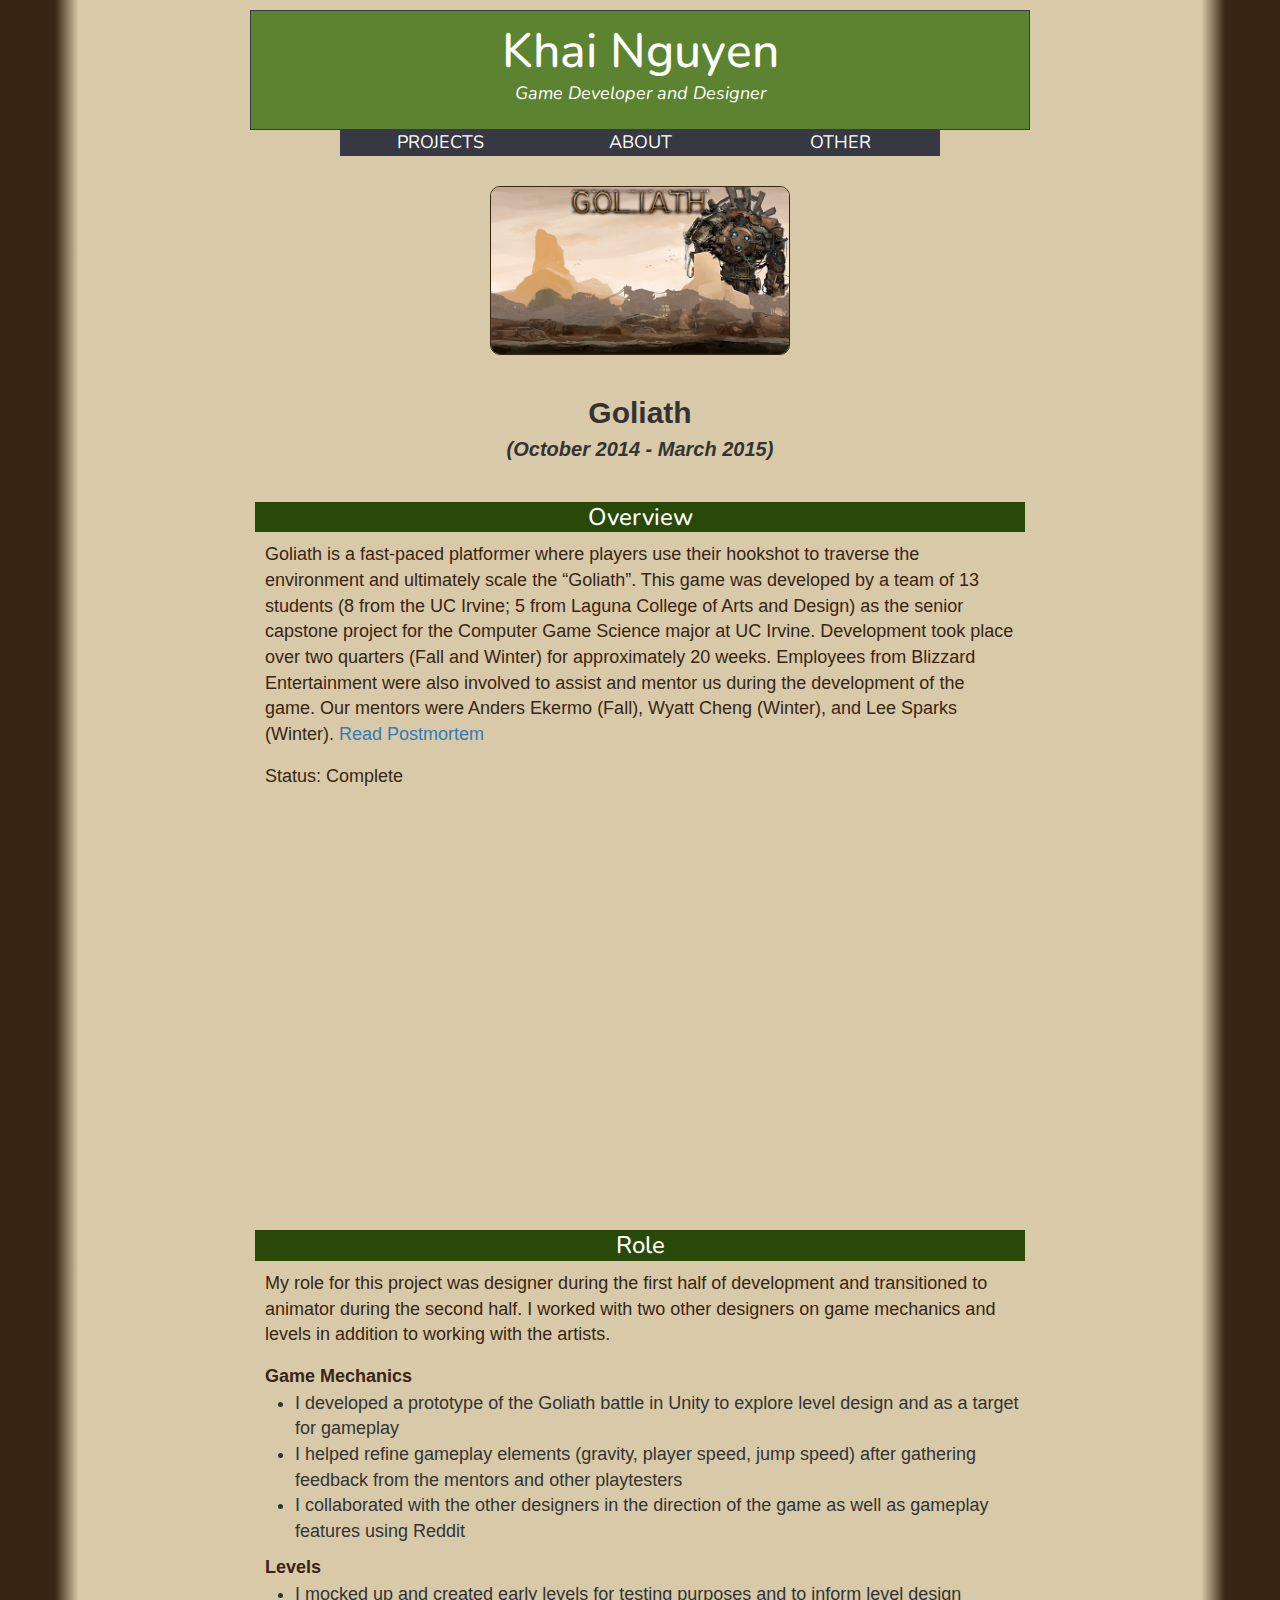
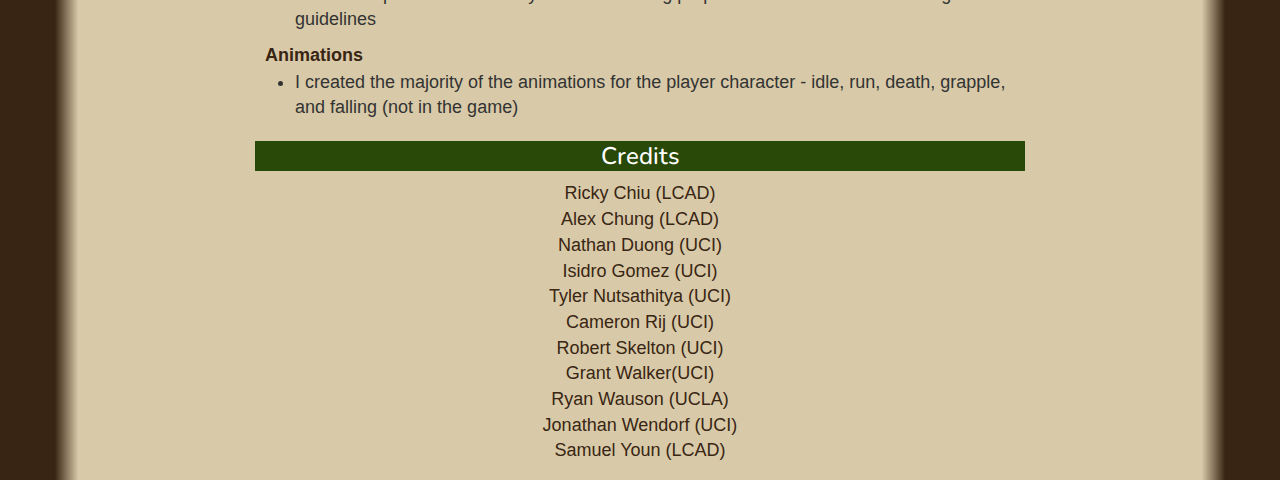
<file: projects/goliath/index.html>
<!DOCTYPE html>
<html lang="en">
  <head>
    <meta charset="utf-8">
    <meta http-equiv="X-UA-Compatible" content="IE=edge">
    <meta name="viewport" content="width=device-width, initial-scale=1">
    <title>Khai Nguyen | Slicense to Dye</title>

    <!-- Bootstrap -->
    <link rel="stylesheet" href="https://maxcdn.bootstrapcdn.com/bootstrap/3.3.1/css/bootstrap.min.css">
    
    <link href="../../css/main.css" rel="stylesheet">
    <link href='http://fonts.googleapis.com/css?family=Nunito' rel='stylesheet' type='text/css'>

    <!-- HTML5 Shim and Respond.js IE8 support of HTML5 elements and media queries -->
    <!-- WARNING: Respond.js doesn't work if you view the page via file:// -->
    <!--[if lt IE 9]>
      <script src="https://oss.maxcdn.com/libs/html5shiv/3.7.0/html5shiv.js"></script>
      <script src="https://oss.maxcdn.com/libs/respond.js/1.4.2/respond.min.js"></script>
    <![endif]-->
    
    <!-- jQuery (necessary for Bootstrap's JavaScript plugins) -->
    <script src="https://ajax.googleapis.com/ajax/libs/jquery/2.1.3/jquery.min.js"></script>
    <!-- Include all compiled plugins (below), or include individual files as needed -->
    <script src="https://maxcdn.bootstrapcdn.com/bootstrap/3.3.1/js/bootstrap.min.js"></script>
    <script src="../../js/main.js"></script>
  </head>
  
  <body>
    <div class="container">
      

      <div id="divider" style="padding-bottom: 30px">
      </div>
    
      <div class="project-profile">
        <div class="container">



<!--          <div class="divider" style="padding-bottom: 30px"></div> -->

        <div class="row">
            
          <div class="row">
            <div class="col-md-4 col-md-offset-4">
              <div class="project-picture" style="margin: 0px auto; height: 190px; max-width: 300px">
                 <img src="../../assets/pictures/goliath.png" style="max-width: 100%; max-height: 100%" alt="slicensetodye">
              </div>
            </div>
          </div>
              <div class="col-md-8 col-md-offset-2" >
                <div class="profile-description">
                  
                  <h2 style="text-align:center; font-weight: bold">Goliath<br>
                    <i>(October 2014 - March 2015)</i></h2>

                  <h3 style="text-align:center">Overview</h3>
                  <p>
                    Goliath is a fast-paced platformer where players use their hookshot to traverse the environment and ultimately scale the “Goliath”. This game was developed by a team of 13 students (8 from the UC Irvine; 5 from Laguna College of Arts and Design) as the senior capstone project for the Computer Game Science major at UC Irvine. Development took place over two quarters (Fall and Winter) for approximately 20 weeks. Employees from Blizzard Entertainment were also involved to assist and mentor us during the development of the game.  Our mentors were Anders Ekermo (Fall), Wyatt Cheng (Winter), and Lee Sparks (Winter). <a href="https://kromis.wordpress.com/2015/04/24/post-mortem-goliath/">Read Postmortem</a>
                  </p>

                  

                  <p>Status: Complete</p>

                  <iframe width="100%" height="400" src="http://www.youtube.com/embed/YEiOZiJy-kU" frameborder="0" allowfullscreen></iframe>

                  <h3 style="text-align:center">Role</h3>
                  <p>
                  My role for this project was designer during the first half of development and transitioned to animator during the second half. I worked with two other designers on game mechanics and levels in addition to working with the artists.</p>

                  <p class="subheader">Game Mechanics</p> 
                  <ul>
                    <li>I developed a prototype of the Goliath battle in Unity to explore level design and as a target for gameplay</li>
                    <li>I helped refine gameplay elements (gravity, player speed, jump speed) after gathering feedback from the mentors and other playtesters</li>
                    <li>I collaborated with the other designers in the direction of the game as well as gameplay features using Reddit</li>
                  </ul>
                  <p class="subheader">Levels</p>
                  <ul>
                    <li>I mocked up and created early levels for testing purposes and to inform level design guidelines</li>
                  </ul>

                  <p class="subheader">Animations</p>
                  <ul>
                    <li>I created the majority of the animations for the player character - idle, run, death, grapple, and falling (not in the game)</li>
                  </ul>

                  <h3 style="text-align: center">Credits</h3>
                  <p style="text-align: center"> Ricky Chiu (LCAD)<br>
                    Alex Chung (LCAD) <br>
                    Nathan Duong (UCI) <br>
                    Isidro Gomez (UCI) <br>
                    Tyler Nutsathitya (UCI) <br>
                    Cameron Rij (UCI) <br>
                    Robert Skelton (UCI) <br>
                    Grant Walker(UCI) <br>
                    Ryan Wauson (UCLA) <br>
                    Jonathan Wendorf (UCI) <br>
                    Samuel Youn (LCAD)
                    </p>
                </div>
              </div>
          </div>
          
        </div>
      </div>

    </div>
  </body>
</html>
</file>
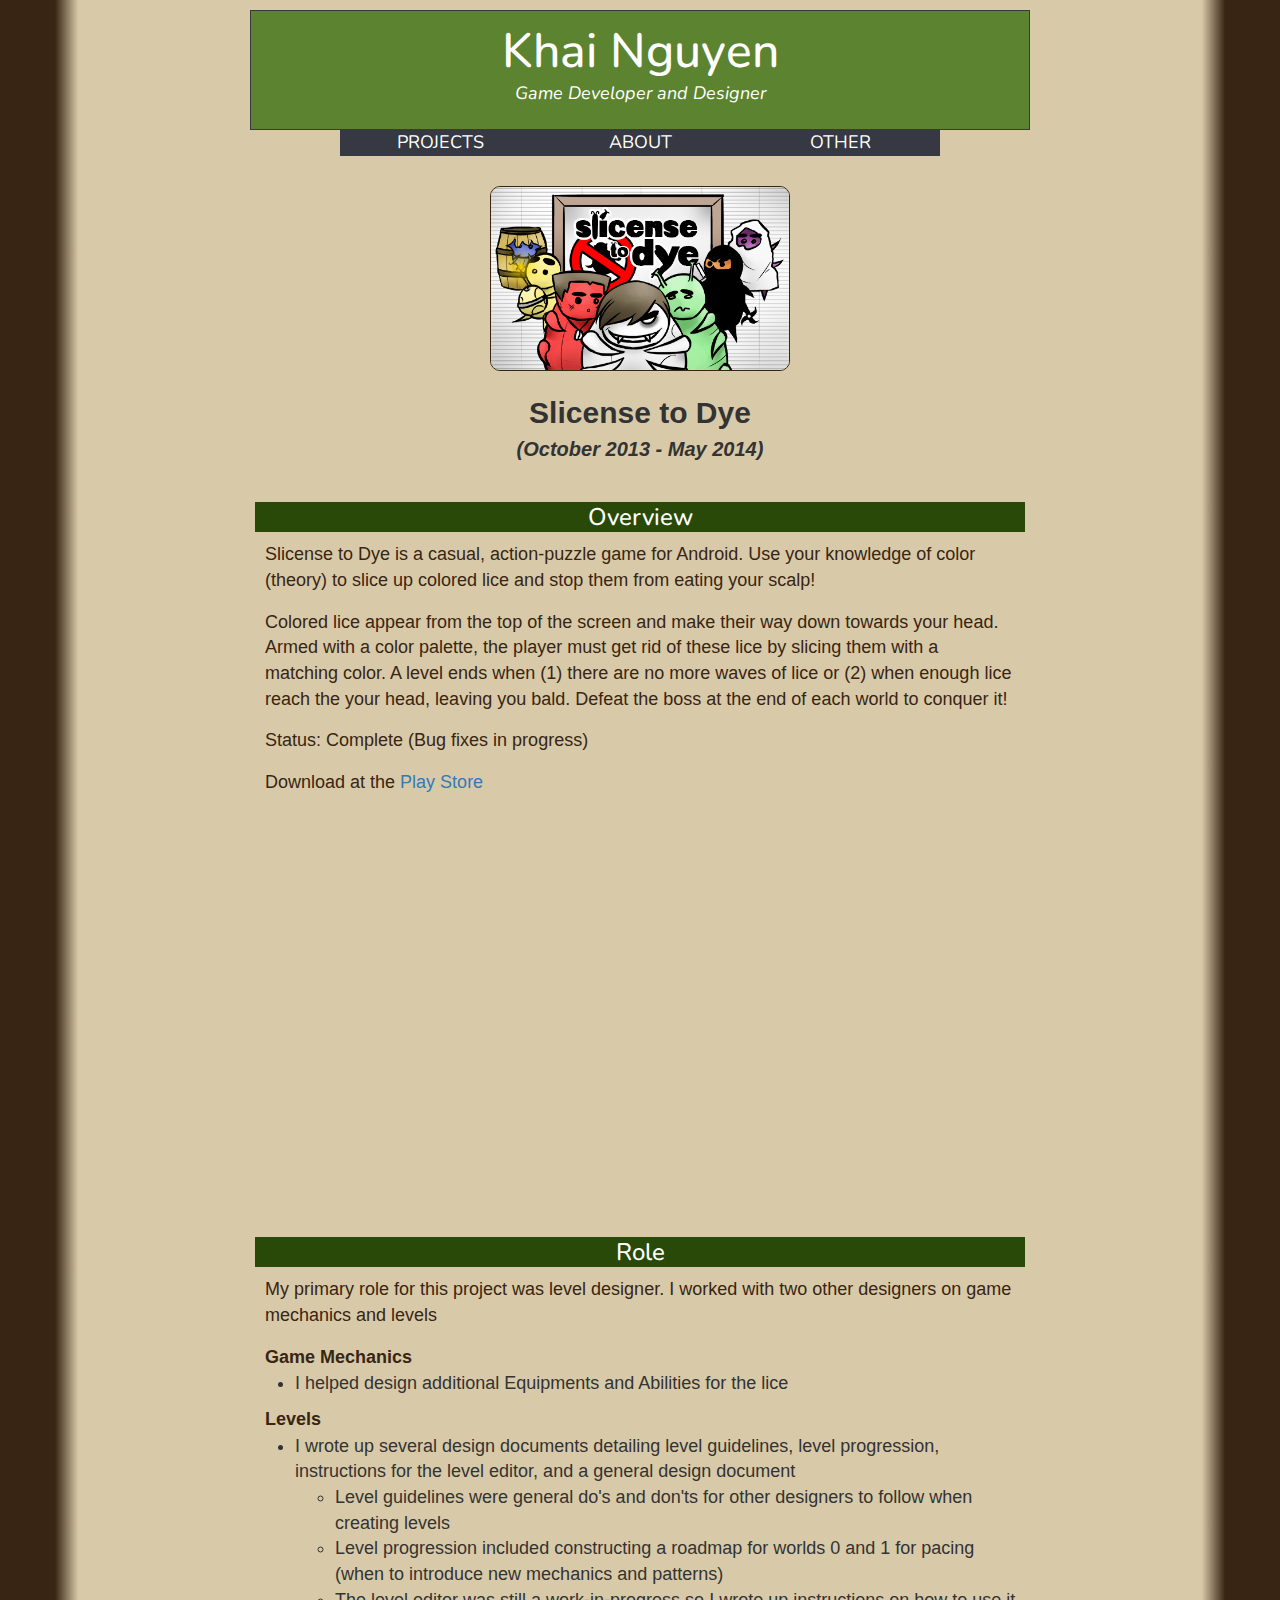
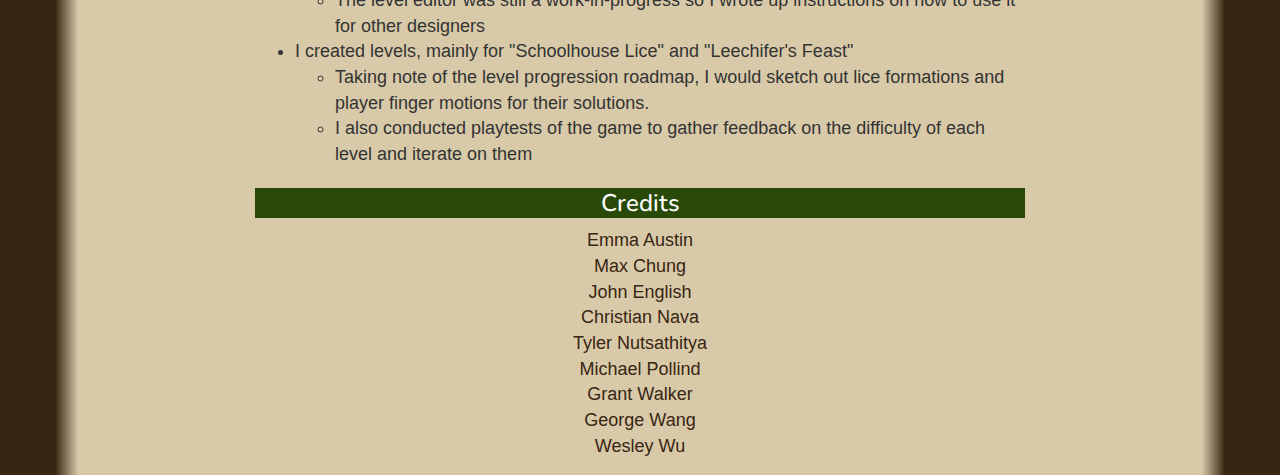
<file: projects/portfolio/index.html>
<!DOCTYPE html>
<html lang="en">
  <head>
    <meta charset="utf-8">
    <meta http-equiv="X-UA-Compatible" content="IE=edge">
    <meta name="viewport" content="width=device-width, initial-scale=1">
    <title>Khai Nguyen | Slicense to Dye</title>

    <!-- Bootstrap -->
    <link rel="stylesheet" href="https://maxcdn.bootstrapcdn.com/bootstrap/3.3.1/css/bootstrap.min.css">
    
    <link href="../../css/main.css" rel="stylesheet">
    <link href='http://fonts.googleapis.com/css?family=Nunito' rel='stylesheet' type='text/css'>

    <!-- HTML5 Shim and Respond.js IE8 support of HTML5 elements and media queries -->
    <!-- WARNING: Respond.js doesn't work if you view the page via file:// -->
    <!--[if lt IE 9]>
      <script src="https://oss.maxcdn.com/libs/html5shiv/3.7.0/html5shiv.js"></script>
      <script src="https://oss.maxcdn.com/libs/respond.js/1.4.2/respond.min.js"></script>
    <![endif]-->
    
    <!-- jQuery (necessary for Bootstrap's JavaScript plugins) -->
    <script src="https://ajax.googleapis.com/ajax/libs/jquery/2.1.3/jquery.min.js"></script>
    <!-- Include all compiled plugins (below), or include individual files as needed -->
    <script src="https://maxcdn.bootstrapcdn.com/bootstrap/3.3.1/js/bootstrap.min.js"></script>
    <script src="../../js/main.js"></script>
  </head>
  
  <body>
    <div class="container">
      

      <div id="divider" style="padding-bottom: 30px">
      </div>
    
      <div class="project-profile">
        <div class="container">



<!--          <div class="divider" style="padding-bottom: 30px"></div> -->

        <div class="row">
            
          <div class="row">
            <div class="col-md-4 col-md-offset-4">
              <div class="project-picture" style="margin: 0px auto; height: 190px; max-width: 300px">
                 <img src="../../assets/pictures/slicensetodye.png" style="max-width: 100%; max-height: 100%" alt="slicensetodye">
              </div>
            </div>
          </div>
              <div class="col-md-8 col-md-offset-2" >
                <div class="profile-description">
                  
                  <h2 style="text-align:center; font-weight: bold">Slicense to Dye <br>
                    <i>(October 2013 - May 2014)</i></h2>

                  <h3 style="text-align:center">Overview</h3>
                  <p>
                  Slicense to Dye is a casual, action-puzzle game for Android. Use your knowledge of color (theory) to slice up colored lice and stop them from eating your scalp!</p>
                  <p>Colored lice appear from the top of the screen and make their way down towards your head. Armed with a color palette, the player must get rid of these lice by slicing them with a matching color. A level ends when (1) there are no more waves of lice or (2) when enough lice reach the your head, leaving you bald. Defeat the boss at the end of each world to conquer it!
                  </p>
                  <p>Status: Complete (Bug fixes in progress)</p>
                  <p>Download at the <a href="https://play.google.com/store/apps/details?id=slice.flame.smoketree">Play Store</a></p>

                  <iframe width="100%" height="400" src="http://www.youtube.com/embed/2sJaczNic_I" frameborder="0" allowfullscreen></iframe>

                  <h3 style="text-align:center">Role</h3>
                  <p>
                  My primary role for this project was level designer. I worked with two other designers on game mechanics and levels</p>

                  <p class="subheader">Game Mechanics</p> 
                  <ul>
                    <li>I helped design additional Equipments and Abilities for the lice</li>
                  </ul>
                  <p class="subheader">Levels</p>
                  <ul>
                    <li>I wrote up several design documents detailing level guidelines, level progression, instructions for the level editor, and a general design document</li>
                    <ul>
                      <li>Level guidelines were general do's and don'ts for other designers to follow when creating levels</li>
                      <li>Level progression included constructing a roadmap for worlds 0 and 1 for pacing (when to introduce new mechanics and patterns)</li>
                      <li>The level editor was still a work-in-progress so I wrote up instructions on how to use it for other designers</li>
                    </ul>
                    <li>I created levels, mainly for "Schoolhouse Lice" and "Leechifer's Feast"</li>
                    <ul>
                      <li>Taking note of the level progression roadmap, I would sketch out lice formations and player finger motions for their solutions.</li>
                      <li>I also conducted playtests of the game to gather feedback on the difficulty of each level and iterate on them</li>
                    </ul>

                  </ul>

          
                    
                  
                  
                  <h3 style="text-align: center">Credits</h3>
                  <p style="text-align: center">Emma Austin <br>
                    Max Chung <br>
                    John English <br>
                    Christian Nava <br>
                    Tyler Nutsathitya <br>
                    Michael Pollind <br>
                    Grant Walker <br>
                    George Wang <br>
                    Wesley Wu
                    </p>
                  
                </div>
              </div>

          </div>
          
        </div>
      </div>

    </div>
  </body>
</html>
</file>
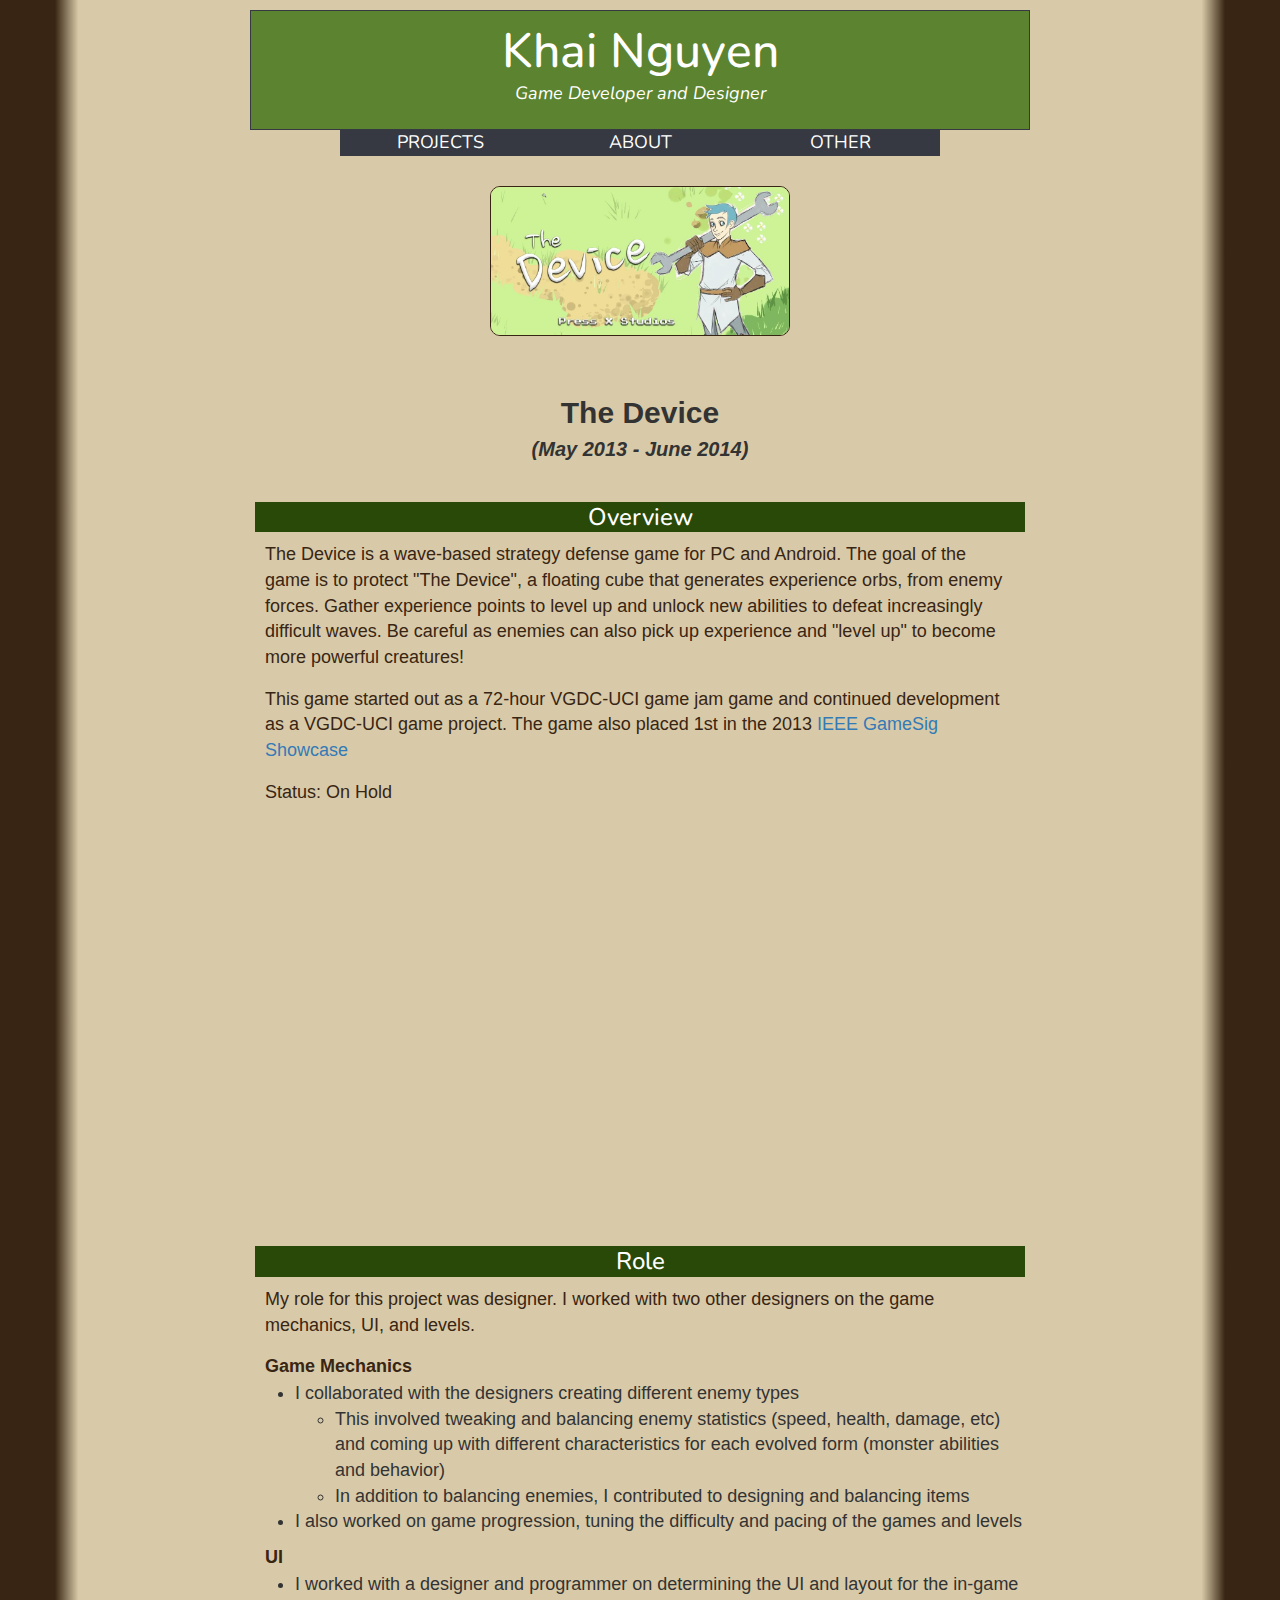
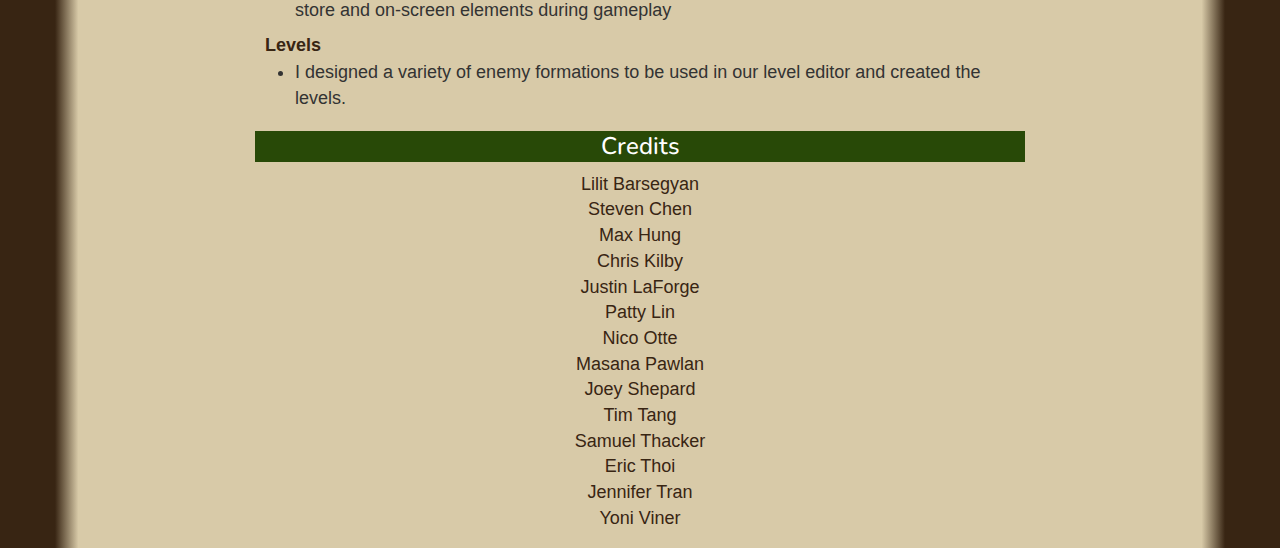
<file: projects/thedevice/index.html>
<!DOCTYPE html>
<html lang="en">
  <head>
    <meta charset="utf-8">
    <meta http-equiv="X-UA-Compatible" content="IE=edge">
    <meta name="viewport" content="width=device-width, initial-scale=1">
    <title>Khai Nguyen | The Device</title>

    <!-- Bootstrap -->
    <link rel="stylesheet" href="https://maxcdn.bootstrapcdn.com/bootstrap/3.3.1/css/bootstrap.min.css">
    
    <link href="../../css/main.css" rel="stylesheet">
    <link href='http://fonts.googleapis.com/css?family=Nunito' rel='stylesheet' type='text/css'>

    <!-- HTML5 Shim and Respond.js IE8 support of HTML5 elements and media queries -->
    <!-- WARNING: Respond.js doesn't work if you view the page via file:// -->
    <!--[if lt IE 9]>
      <script src="https://oss.maxcdn.com/libs/html5shiv/3.7.0/html5shiv.js"></script>
      <script src="https://oss.maxcdn.com/libs/respond.js/1.4.2/respond.min.js"></script>
    <![endif]-->
    
    <!-- jQuery (necessary for Bootstrap's JavaScript plugins) -->
    <script src="https://ajax.googleapis.com/ajax/libs/jquery/2.1.3/jquery.min.js"></script>
    <!-- Include all compiled plugins (below), or include individual files as needed -->
    <script src="https://maxcdn.bootstrapcdn.com/bootstrap/3.3.1/js/bootstrap.min.js"></script>
    <script src="../../js/main.js"></script>
  </head>
  
  <body>
    <div class="container">
      <div id="divider" style="padding-bottom: 30px">
      </div>
    
      <div class="project-profile">
        <div class="container">



<!--          <div class="divider" style="padding-bottom: 30px"></div> -->

        <div class="row">
            
          <div class="row">
            
            <div class="col-md-4 col-md-offset-4">
              <div class="project-picture" style="margin: 0px auto; height: 190px; max-width: 300px">
                 <img src="../../assets/pictures/thedevice.png" style="max-width: 100%; max-height: 100%" alt="thedevice">
              </div>
            </div>

          </div>
              <div class="col-md-8 col-md-offset-2" >
                <div class="profile-description" >
                  
                  <h2 style="text-align:center; font-weight: bold">The Device<br>
                    <i>(May 2013 - June 2014)</i></h2>
                  
                  
                  <h3 style="text-align:center">Overview</h3>
                  <p>The Device is a wave-based strategy defense game for PC and Android. The goal of the game is to protect "The Device", a floating cube that generates experience orbs, from enemy forces. Gather experience points to level up and unlock new abilities to defeat increasingly difficult waves. Be careful as enemies can also pick up experience and "level up" to become more powerful creatures!</p>
                  <p>This game started out as a 72-hour VGDC-UCI game jam game and continued development as a VGDC-UCI game project. The game also placed 1st in the 2013 <a href="http://gamesigshowcase.org/">IEEE GameSig Showcase</a></p>

                  <p>Status: On Hold</p>

                  <iframe width="100%" height="400" src="https://www.youtube.com/embed/f_Knxhqa3lI" frameborder="0" allowfullscreen></iframe>
                  <h3 style="text-align:center">Role</h3>
                  <p>
                    My role for this project was designer. I worked with two other designers on the game mechanics, UI, and levels.
                  </p>

                  <p class="subheader">Game Mechanics</p>    
                  <ul>
                    <li>I collaborated with the designers creating different enemy types</li>
                    <ul><li>This involved tweaking and balancing enemy statistics (speed, health, damage, etc) and coming up with different characteristics for each evolved form (monster abilities and behavior)</li>
                    <li>In addition to balancing enemies, I contributed to designing and balancing items</li>
                    </ul>
                    <li>I also worked on game progression, tuning the difficulty and pacing of the games and levels</li>
                  </ul>

                  <p class="subheader">UI</p>
                  <ul>
                    <li>I worked with a designer and programmer on determining the UI and layout for the in-game store and on-screen elements during gameplay</li>
                  </ul>

                  <p class="subheader">Levels</p>
                  <ul>
                    <li>I designed a variety of enemy formations to be used in our level editor and created the levels.</li>
                  </ul>
                  
                  
                  <h3 style="text-align: center">Credits</h3>
                  <p style="text-align: center"> 
                    Lilit Barsegyan<br>
                    Steven Chen <br>
                    Max Hung <br>
                    Chris Kilby <br>
                    Justin LaForge <br>
                    Patty Lin <br>
                    Nico Otte <br>
                    Masana Pawlan <br>
                    Joey Shepard <br>
                    Tim Tang <br>
                    Samuel Thacker <br>
                    Eric Thoi <br>
                    Jennifer Tran <br>
                    Yoni Viner <br>
                    </p>
                  
                </div>
              </div>

          </div>
          
        </div>
      </div>

    </div>
  </body>
</html>
</file>
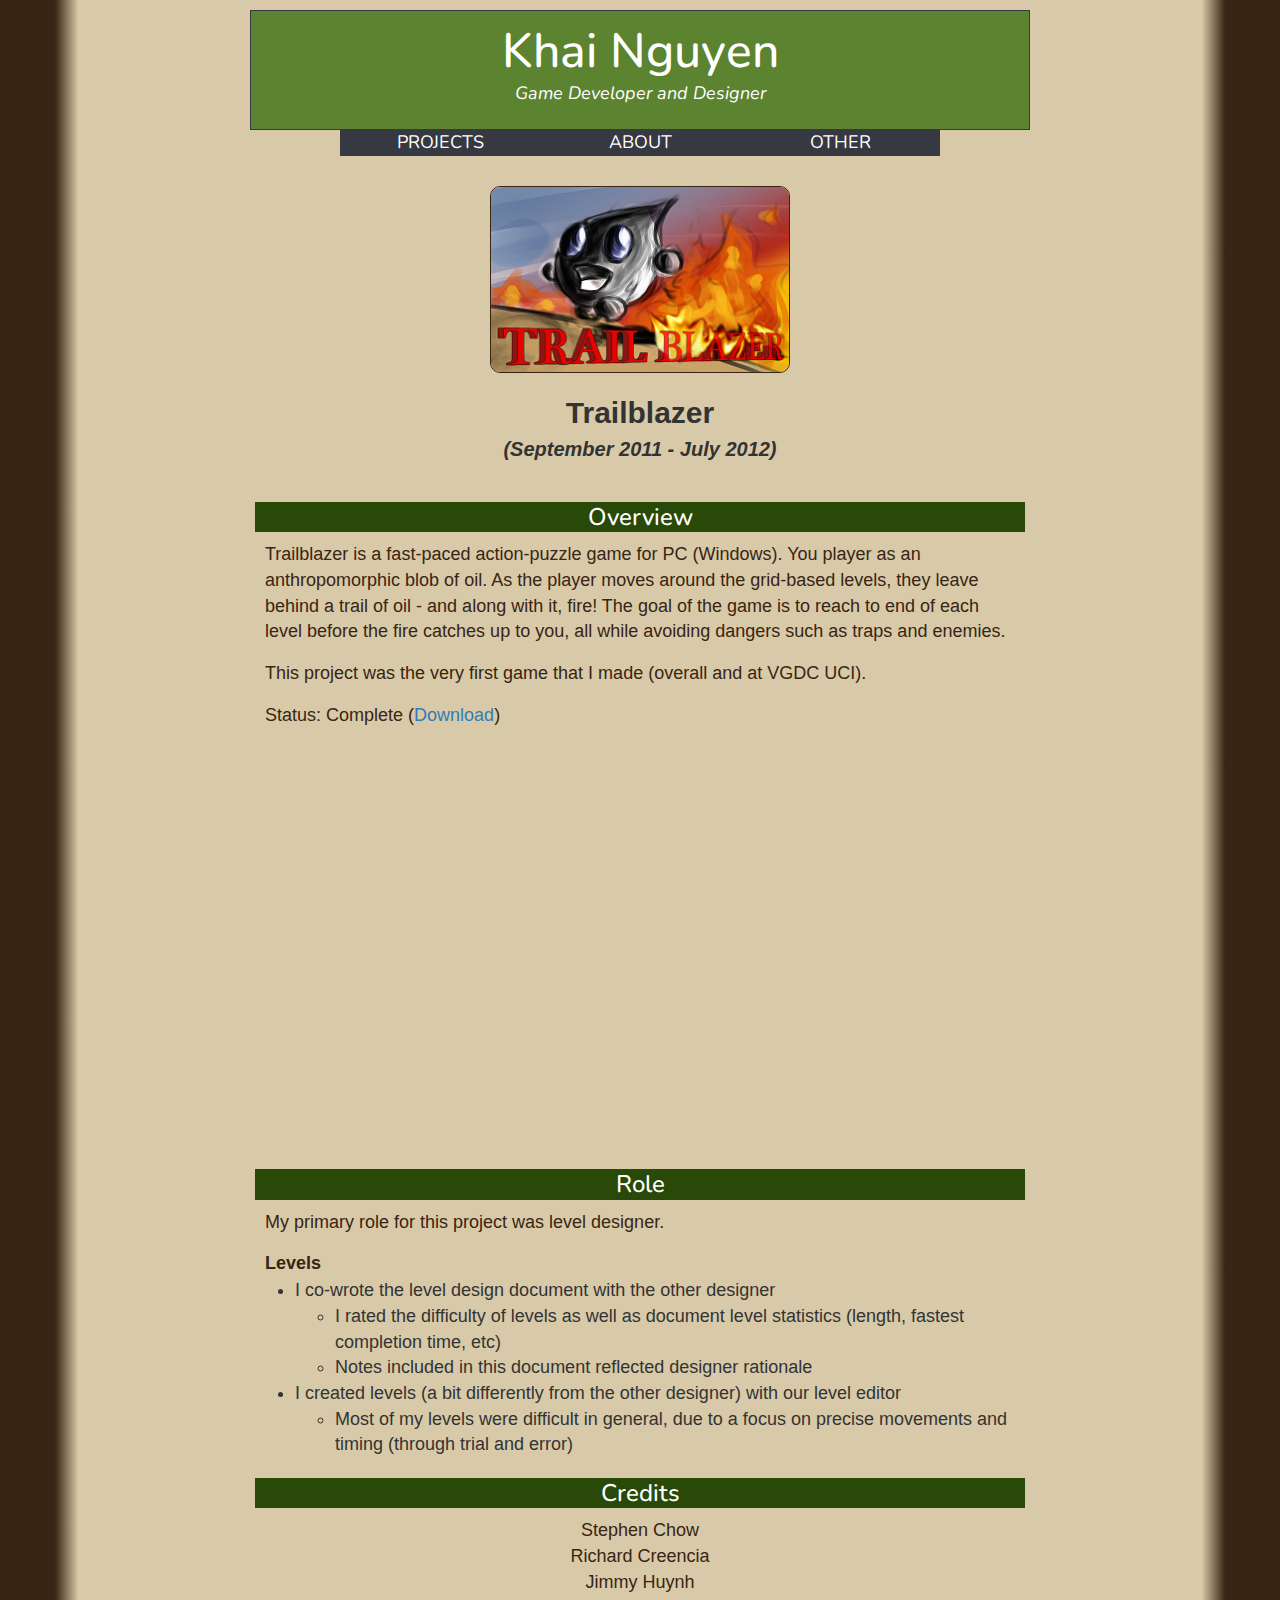
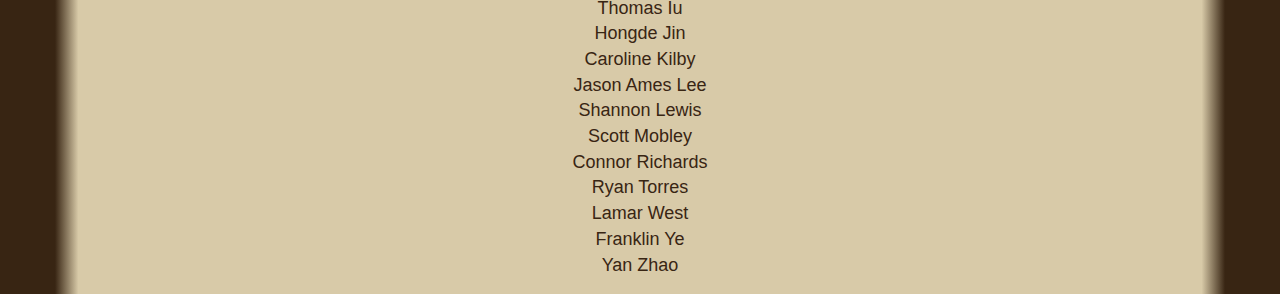
<file: projects/trailblazer/index.html>
<!DOCTYPE html>
<html lang="en">
  <head>
    <meta charset="utf-8">
    <meta http-equiv="X-UA-Compatible" content="IE=edge">
    <meta name="viewport" content="width=device-width, initial-scale=1">
    <title>Khai Nguyen | Trailblazer</title>

    <!-- Bootstrap -->
    <link rel="stylesheet" href="https://maxcdn.bootstrapcdn.com/bootstrap/3.3.1/css/bootstrap.min.css">
    
    <link href="../../css/main.css" rel="stylesheet">
    <link href='http://fonts.googleapis.com/css?family=Nunito' rel='stylesheet' type='text/css'>

    <!-- HTML5 Shim and Respond.js IE8 support of HTML5 elements and media queries -->
    <!-- WARNING: Respond.js doesn't work if you view the page via file:// -->
    <!--[if lt IE 9]>
      <script src="https://oss.maxcdn.com/libs/html5shiv/3.7.0/html5shiv.js"></script>
      <script src="https://oss.maxcdn.com/libs/respond.js/1.4.2/respond.min.js"></script>
    <![endif]-->
    
    <!-- jQuery (necessary for Bootstrap's JavaScript plugins) -->
    <script src="https://ajax.googleapis.com/ajax/libs/jquery/2.1.3/jquery.min.js"></script>
    <!-- Include all compiled plugins (below), or include individual files as needed -->
    <script src="https://maxcdn.bootstrapcdn.com/bootstrap/3.3.1/js/bootstrap.min.js"></script>
    <script src="../../js/main.js"></script>
    
  </head>
  
  <body>
    <div class="container">
      

      <div id="divider" style="padding-bottom: 30px">
      </div>
    
      <div class="project-profile">
        <div class="container">



<!--          <div class="divider" style="padding-bottom: 30px"></div> -->

        <div class="row">
            
          <div class="row">
            
            <div class="col-md-4 col-md-offset-4">
              <div class="project-picture" style="margin: 0px auto; height: 190px; max-width: 300px">
                 <img src="../../assets/pictures/trailblazer.png" style="max-width: 100%; max-height: 100%" alt="trailblazer">
              </div>
            </div>

          </div>
              <div class="col-md-8 col-md-offset-2" >
                <div class="profile-description" >
                  
                  <h2 style="text-align:center; font-weight: bold">Trailblazer<br>
                    <i>(September 2011 - July 2012)</i></h2>
                  

                  
                  <h3 style="text-align:center">Overview</h3>
                  <p>Trailblazer is a fast-paced action-puzzle game for PC (Windows). You player as an anthropomorphic blob of oil. As the player moves around the grid-based levels, they leave behind a trail of oil - and along with it, fire! The goal of the game is to reach to end of each level before the fire catches up to you, all while avoiding dangers such as traps and enemies.</p>
                  
                  <p>This project was the very first game that I made (overall and at VGDC UCI).</p>
                  <p>Status: Complete (<a href="http://biasedvideogamerblog.com/blog:trail-blazer-pc">Download</a>)</p>
                  

                  <iframe width="100%" height="400" src="http://www.youtube.com/embed/l10SV-jRkGE" frameborder="0" allowfullscreen></iframe>

                  <h3 style="text-align:center">Role</h3>
                  <p>My primary role for this project was level designer.</p>

                  <p class="subheader">Levels</p>
                  <ul>
                    <li>I co-wrote the level design document with the other designer</li>
                    <ul>
                      <li>I rated the difficulty of levels as well as document level statistics (length, fastest completion time, etc)</li>
                      <li>Notes included in this document reflected designer rationale</li>
                    </ul>
                    <li>I created levels (a bit differently from the other designer) with our level editor</li>
                    <ul>
                      <li>Most of my levels were difficult in general, due to a focus on precise movements and timing (through trial and error)</li>
                    </ul>
                  </ul>

                  <h3 style="text-align: center">Credits</h3>
                  <p style="text-align: center">Stephen Chow<br>
                    Richard Creencia<br>
                    Jimmy Huynh<br>
                    Thomas Iu<br>
                    Hongde Jin<br>
                    Caroline Kilby<br>
                    Jason Ames Lee<br>
                    Shannon Lewis<br>
                    Scott Mobley<br>
                    Connor Richards<br>
                    Ryan Torres<br>
                    Lamar West<br>
                    Franklin Ye<br>
                    Yan Zhao<br>
                    </p>
                  
                </div>
              </div>

          </div>
          
        </div>
      </div>

    </div>
  </body>
</html>
</file>
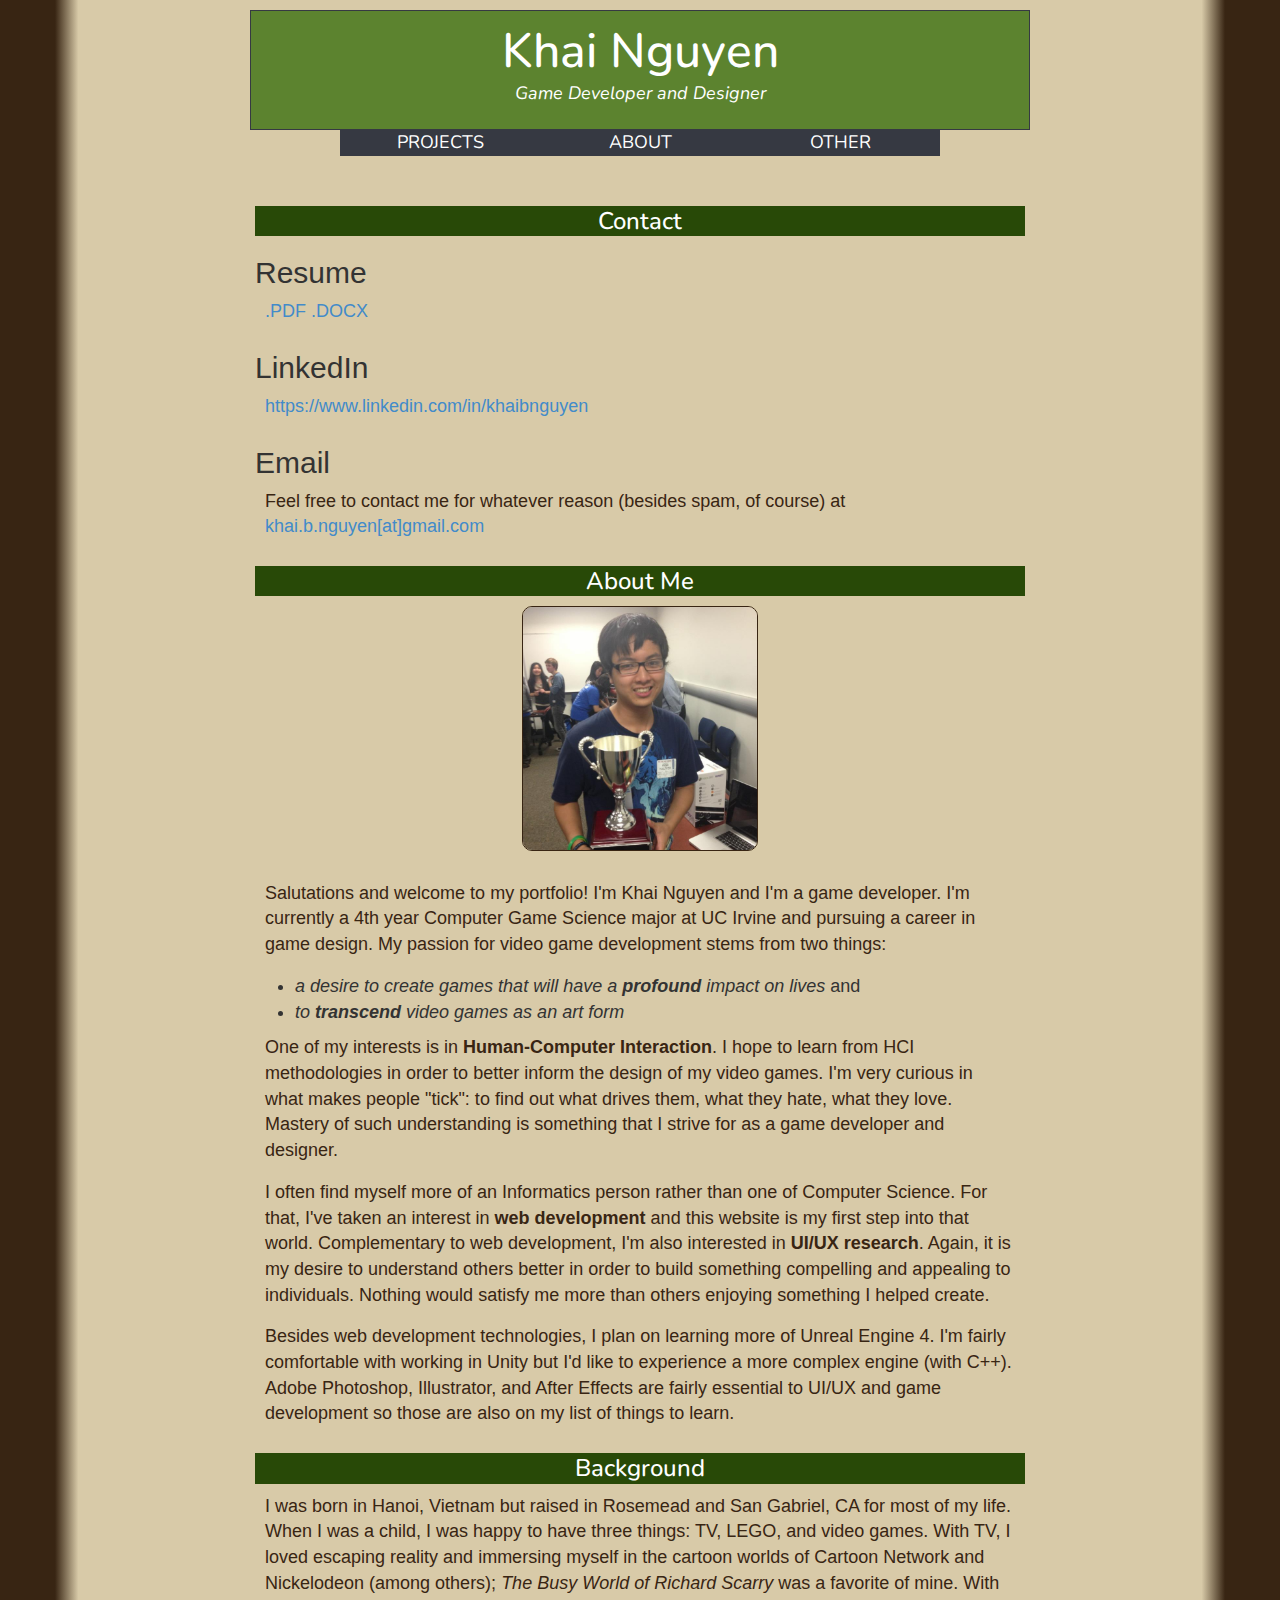
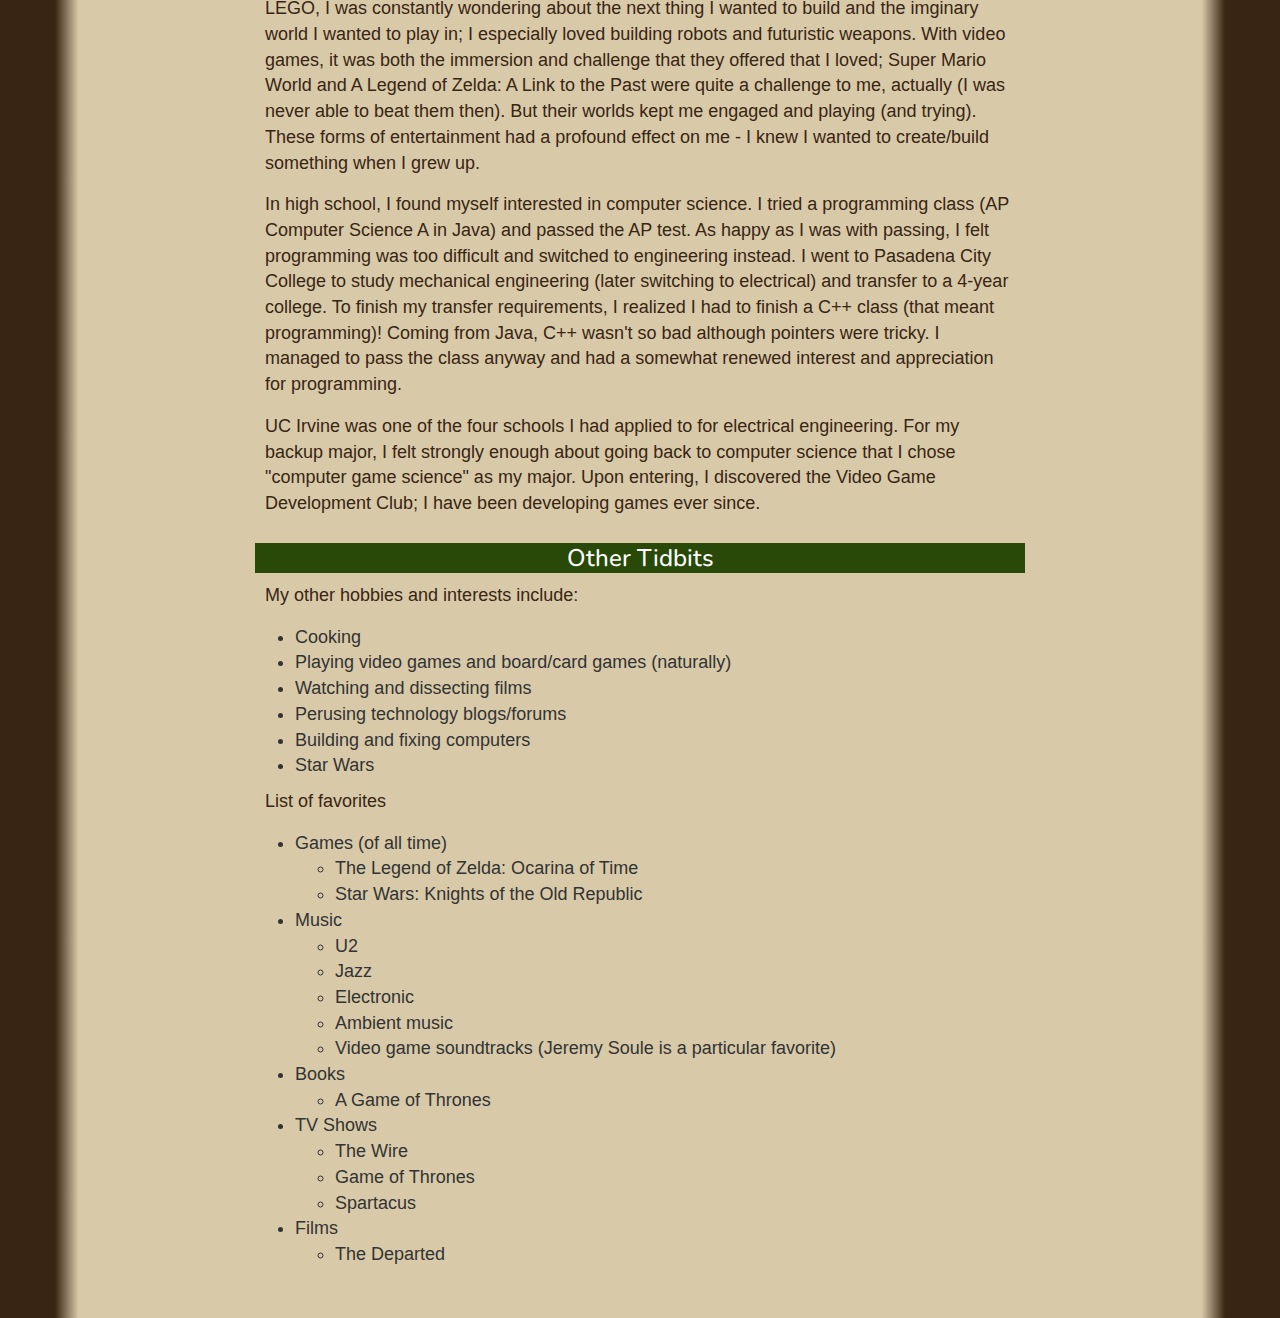
<file: about.html>
<!DOCTYPE html>
<html lang="en">
  <head>
    <meta charset="utf-8">
    <meta http-equiv="X-UA-Compatible" content="IE=edge">
    <meta name="viewport" content="width=device-width, initial-scale=1">
    <title>Khai Nguyen | About</title>

    <!-- Bootstrap -->
    <link href="css/bootstrap.min.css" rel="stylesheet">
    
    <link href="css/main.css" rel="stylesheet">
    <link href='http://fonts.googleapis.com/css?family=Nunito' rel='stylesheet' type='text/css'>

    <!-- HTML5 Shim and Respond.js IE8 support of HTML5 elements and media queries -->
    <!-- WARNING: Respond.js doesn't work if you view the page via file:// -->
    <!--[if lt IE 9]>
      <script src="https://oss.maxcdn.com/libs/html5shiv/3.7.0/html5shiv.js"></script>
      <script src="https://oss.maxcdn.com/libs/respond.js/1.4.2/respond.min.js"></script>
    <![endif]-->
    
    <!-- jQuery (necessary for Bootstrap's JavaScript plugins) -->
    <script src="https://ajax.googleapis.com/ajax/libs/jquery/1.11.0/jquery.min.js"></script>
    <!-- Include all compiled plugins (below), or include individual files as needed -->
    <script src="js/bootstrap.min.js"></script>
    <script src="js/main.js"></script>

  </head>
  
  <body>
  
  	<div class="container" id="main">

      <div id="divider" style="padding-bottom: 30px">
        </div>

      <div class="content">
        <div class="container">

          

          <div class="row">
            <div class="col-md-8 col-md-offset-2">
              <div class="about-description">
                <h3>Contact</h3>
                <h2>Resume</h2>
                <p>
                  <a href="assets/resume/Resume_APRIL_2015.pdf">.PDF</a>   <a href="assets/resume/Resume_APRIL_2015.docx">.DOCX</a>
                </p>
                <h2>LinkedIn</h2>
                <p><a href="https://www.linkedin.com/in/khaibnguyen">https://www.linkedin.com/in/khaibnguyen</a></p>

                <h2>Email</h2>
                <p>Feel free to contact me for whatever reason (besides spam, of course) at <a href="mailto:khaibnguyen@gmail.com">khai.b.nguyen[at]gmail.com</a></p>

                <h3>About Me</h3>
                <div class="row">
                  <div class="col-xs-12 col-md-4 col-md-offset-4">
                    <div class="about-picture" style="margin: 0px auto; max-height: 300px; max-width: 300px">
                      <img src="assets/pictures/profile_pic.jpg" alt="Khai Nguyen" style="max-width: 100%; max-height: 100%">
                    </div>
                  </div>
                </div>
                <div class="divider"></div>
                <p>Salutations and welcome to my portfolio! I'm Khai Nguyen and I'm a game developer. I'm currently a 4th year Computer Game Science major at UC Irvine and pursuing a career in game design. My passion for video game development stems from two things:</p>
                <ul>
                  <li><em>a desire to create games that will have a <b>profound</b> impact on lives</em> and</li>
                  <li><em>to <b>transcend</b> video games as an art form</em></li>
                </ul>

                <p>One of my interests is in <b>Human-Computer Interaction</b>. I hope to learn from HCI methodologies in order to better inform the design of my video games. I'm very curious in what makes people "tick": to find out what drives them, what they hate, what they love. Mastery of such understanding is something that I strive for as a game developer and designer.</p>

                <p>I often find myself more of an Informatics person rather than one of Computer Science. For that, I've taken an interest in <b>web development</b> and this website is my first step into that world. Complementary to web development, I'm also interested in <b>UI/UX research</b>. Again, it is my desire to understand others better in order to build something compelling and appealing to individuals. Nothing would satisfy me more than others enjoying something I helped create.</p>

                <p>Besides web development technologies, I plan on learning more of Unreal Engine 4. I'm fairly comfortable with working in Unity but I'd like to experience a more complex engine (with C++). Adobe Photoshop, Illustrator, and After Effects are fairly essential to UI/UX and game development so those are also on my list of things to learn.</p>


                <h3>Background</h3>
                <p>I was born in Hanoi, Vietnam but raised in Rosemead and San Gabriel, CA for most of my life. When I was a child, I was happy to have three things: TV, LEGO, and video games. With TV, I loved escaping reality and immersing myself in the cartoon worlds of Cartoon Network and Nickelodeon (among others); <i>The Busy World of Richard Scarry</i> was a favorite of mine. With LEGO, I was constantly wondering about the next thing I wanted to build and the imginary world I wanted to play in; I especially loved building robots and futuristic weapons. With video games, it was both the immersion and challenge that they offered that I loved; Super Mario World and A Legend of Zelda: A Link to the Past were quite a challenge to me, actually (I was never able to beat them then). But their worlds kept me engaged and playing (and trying). These forms of entertainment had a profound effect on me - I knew I wanted to create/build something when I grew up.</p>
                <p>In high school, I found myself interested in computer science. I tried a programming class (AP Computer Science A in Java) and passed the AP test. As happy as I was with passing, I felt programming was too difficult and switched to engineering instead. I went to Pasadena City College to study mechanical engineering (later switching to electrical) and transfer to a 4-year college. To finish my transfer requirements, I realized I had to finish a C++ class (that meant programming)! Coming from Java, C++ wasn't so bad although pointers were tricky. I managed to pass the class anyway and had a somewhat renewed interest and appreciation for programming.</p>
                <p>UC Irvine was one of the four schools I had applied to for electrical engineering. For my backup major, I felt strongly enough about going back to computer science that I chose "computer game science" as my major. Upon entering, I discovered the Video Game Development Club; I have been developing games ever since.</p>

                <h3>Other Tidbits</h3>
                <p>My other hobbies and interests include:</p>
                <ul>
                  <li>Cooking</li>
                  <li>Playing video games and board/card games (naturally)</li>
                  <li>Watching and dissecting films</li>
                  <li>Perusing technology blogs/forums</li>
                  <li>Building and fixing computers</li>
                  <li>Star Wars</li>
                </ul>

                <p>List of favorites</p>
                <ul>
                  <li>Games (of all time)</li>
                  <ul>
                    <li>The Legend of Zelda: Ocarina of Time</li>
                    <li>Star Wars: Knights of the Old Republic</li>
                  </ul>
                  <li>Music</li>
                  <ul>
                    <li>U2</li>
                    <li>Jazz</li>
                    <li>Electronic</li>
                    <li>Ambient music</li>
                    <li>Video game soundtracks (Jeremy Soule is a particular favorite)</li>
                  </ul>
                  <li>Books</li>
                  <ul>
                    <li>A Game of Thrones</li>
                  </ul>
                  <li>TV Shows</li>
                  <ul>
                    <li>The Wire</li>
                    <li>Game of Thrones</li>
                    <li>Spartacus</li>
                  </ul>

                  <li>Films</li>
                  <ul>
                    <li>The Departed</li>
                  </ul>

                </ul>

              </div>
            </div>
          </div>
        </div>
      </div>

      <footer style="padding-top: 20px; padding-bottom: 20px;">
        
      </footer>
    </div>
  </body>
</html>
</file>
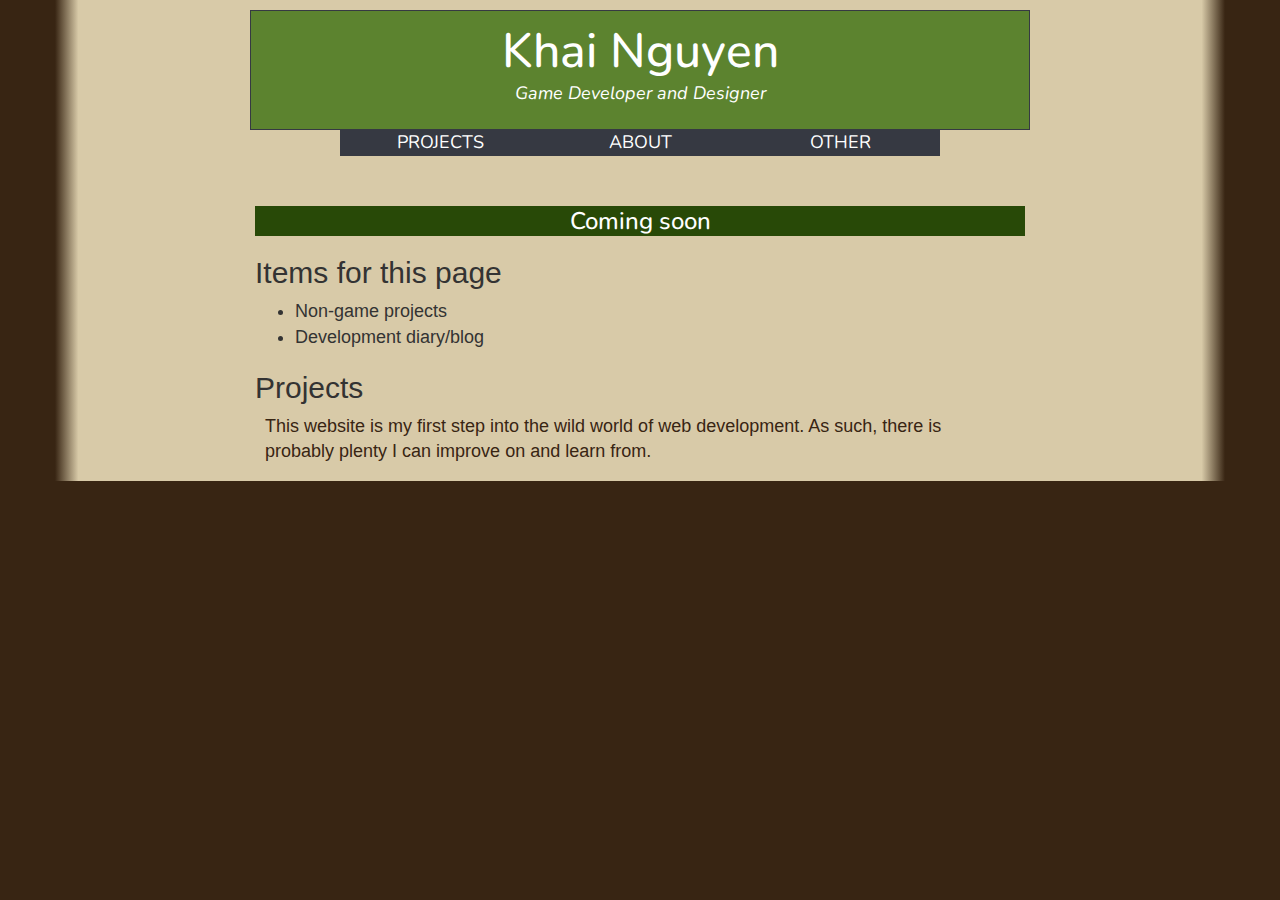
<file: other.html>
<!DOCTYPE html>
<html lang="en">
  <head>
    <meta charset="utf-8">
    <meta http-equiv="X-UA-Compatible" content="IE=edge">
    <meta name="viewport" content="width=device-width, initial-scale=1">
    <title>Khai Nguyen | Game Developer and Designer | Portfolio</title>

    <!-- Bootstrap -->
    <link rel="stylesheet" href="https://maxcdn.bootstrapcdn.com/bootstrap/3.3.1/css/bootstrap.min.css">
    
    <link href="css/main.css" rel="stylesheet">
    <link href='http://fonts.googleapis.com/css?family=Nunito' rel='stylesheet' type='text/css'>

    <!-- HTML5 Shim and Respond.js IE8 support of HTML5 elements and media queries -->
    <!-- WARNING: Respond.js doesn't work if you view the page via file:// -->
    <!--[if lt IE 9]>
      <script src="https://oss.maxcdn.com/libs/html5shiv/3.7.0/html5shiv.js"></script>
      <script src="https://oss.maxcdn.com/libs/respond.js/1.4.2/respond.min.js"></script>
    <![endif]-->
    
    <!-- jQuery (necessary for Bootstrap's JavaScript plugins) -->
    <script src="https://ajax.googleapis.com/ajax/libs/jquery/2.1.3/jquery.min.js"></script>
    <!-- Include all compiled plugins (below), or include individual files as needed -->
    <script src="https://maxcdn.bootstrapcdn.com/bootstrap/3.3.1/js/bootstrap.min.js"></script>
    <script src="js/main.js"></script>
  </head>
  
  <body>
    <div class="container" id="main">

      <div id="divider" style="padding-bottom: 30px">
      </div>
    
      <div class="project-profile">
        <div class="container">

          <div class="row">
            
              <div class="col-md-8 col-md-offset-2" >
                <div class="other-description" >
                  <h3 style="text-align: center">Coming soon</h3>
                  <h2>Items for this page</h2>
                  <ul>
                    <li>Non-game projects</li>
                    <li>Development diary/blog</li>
                  </ul>

                  <h2>Projects</h2>
                  <p>This website is my first step into the wild world of web development. As such, there is probably plenty I can improve on and learn from.</p>

                </div>
              </div>

          </div>
          
        </div>
      </div>

    </div>
  </body>
</html>
</file>
<file: css/main.css>
/*
Colors to pick from:
rgb(216, 202, 168) sand
rgb(92, 131, 47) light green
rgb(40, 73, 7) dark green
rgb(56, 37, 19) brown
rgb(54, 57, 66) gray
*/

body
{
  
  background-color: rgb(56, 37, 19);

}


body > .container
{
  background: linear-gradient(to right, rgb(56, 37, 19) 0%, rgb(216, 202, 168) 2% , rgb(216, 202, 168) 98%, rgb(56, 37, 19) 100%);
  
}

.test
{
  border: 1px solid rgb(54, 57, 66);
}

.container
{
  padding: 0px;
}

#site-name
{
  max-width: 780px;
  height: 120px;
  text-align: center;
  margin: 0px auto;
  background-color: rgb(92, 131, 47);
  color: white;

}

#site-name h1
{
  font-size: 48px;
  line-height: 40px;
  
}

#navbar
{
  
  font-size: 18px;
  text-align: center;
}

#site-name, #navbar, .profile-description > h3, .about-description > h3, .other-description > h3
{
  font-family: "Nunito";
}

#navbar div
{
  background-color: rgb(54, 57, 66);
  max-width: 780px;
}

#navbar div:hover
{
  
  background-color: rgb(92, 131, 47);
}

#navbar a
{
  text-decoration: none;
  color: white;
}

.section-name
{
  
  text-align: center;
  font-size: 24px;
  font-family: "Nunito";
  color: white;
  background-color: rgb(40, 73, 7);
  max-width: 780px;
  margin: 0px auto;

}

.project
{
  margin-top: 1px;
  margin-bottom: 1px;
}

.project-content
{
  padding-top: 20px;
  padding-bottom: 20px;
}

.divider
{
  padding-top: 15px;
  padding-bottom: 15px;
}

.project-picture > img, .about-picture > img
{
  border-radius: 10px; 
  border: 1px solid rgb(56, 37, 19);
}

.profile-description > h2
{
  padding-bottom: 20px;
}

.profile-description > h2 > i
{
  font-size: 20px;
}

.profile-description div
{
  font-size: 16px;
  color: rgb(40, 73, 7);
}

.profile-description p, .about-description p, .other-description p
{
  padding-left: 10px;
  padding-right: 10px;
  padding-bottom: 6px;
  color: rgb(56, 37, 19);

}

.profile-description h3, .about-description h3, .other-description h3
{
  color: white;
  background-color: rgb(40, 73, 7);
  padding: 2px 0px;
  text-align: center;
}

.project-description p:first-child
{
  font-size: 20px;
}

.project-description p > i
{
  font-size: 16px;
}

.project-description > p:nth-child(2)
{
  padding-left: 40px;
  padding-right: 40px;
}

.project-divider
{
  display: block; 
  text-align: center; 
  color: rgb(92, 131, 47); 
  margin: 20px 0px;
  font-size: 120%;
}

.project-divider span
{
  margin: 0px 6px;
}

.profile-description p, li, .about-description p, .other-description p
{
  font-size: 18px;
}

.subheader
{
  margin-bottom: -5px;
  font-size: 22px;
  font-weight: bold;
}



@media screen and (max-width: 356px)
{
  #site-name h1
  {
    font-size: 42px;
    line-height: 40px;
  }
}
</file>
